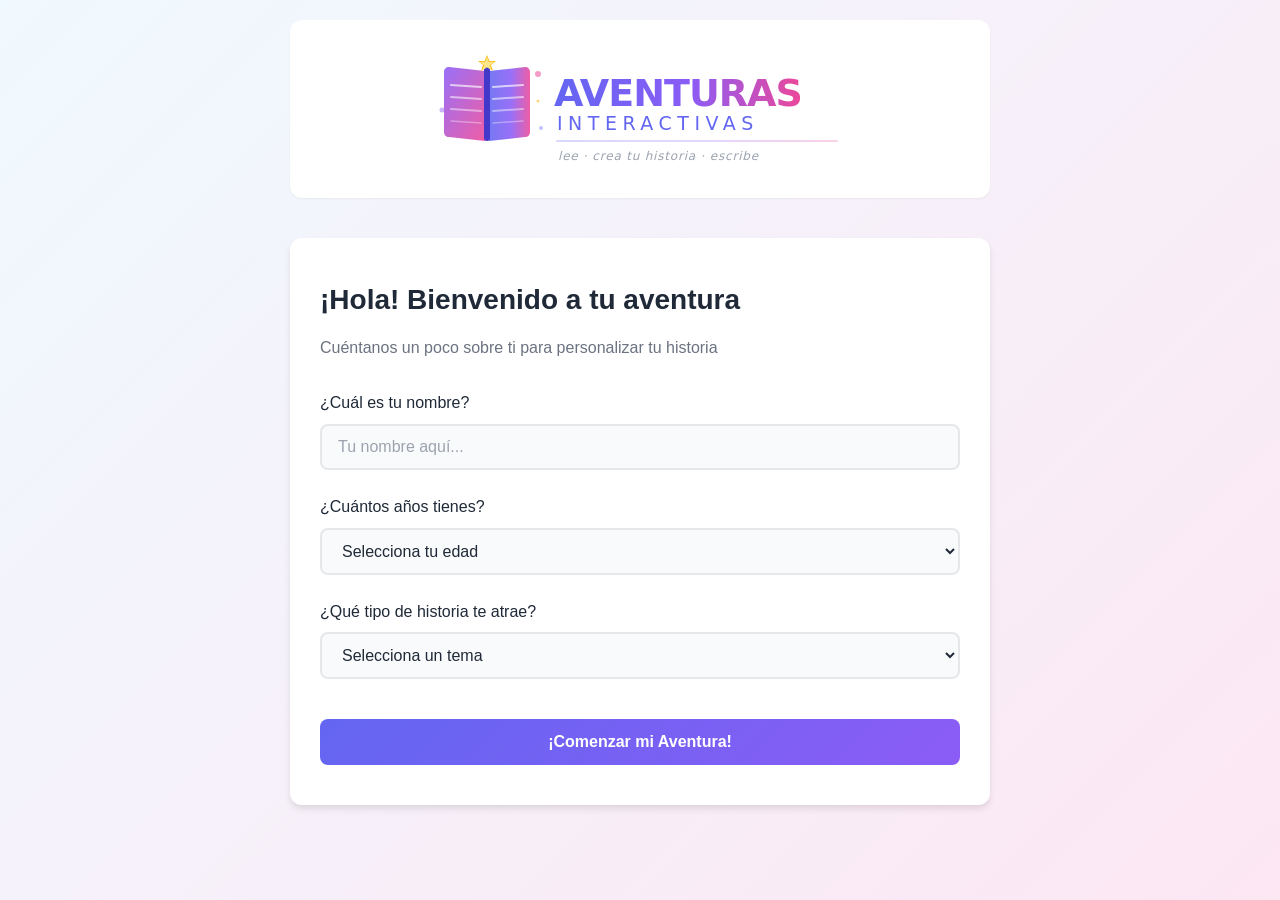
<file: index.html>
<!DOCTYPE html>
<html lang="es">
<head>
    <meta charset="UTF-8">
    <meta name="viewport" content="width=device-width, initial-scale=1.0">
    <title>Aventuras Interactivas</title>
    <link rel="stylesheet" href="styles.css">
</head>
<body>
    <div class="container">
        <!-- Header con logo -->
        <header class="header">
            <svg viewBox="0 0 420 118" xmlns="http://www.w3.org/2000/svg" role="img" aria-label="Aventuras Interactivas" style="max-width:420px;width:100%;display:block;margin:0 auto;">
                <defs>
                    <linearGradient id="gMain" x1="0%" y1="0%" x2="100%" y2="0%">
                        <stop offset="0%" stop-color="#6366f1"/>
                        <stop offset="55%" stop-color="#8b5cf6"/>
                        <stop offset="100%" stop-color="#ec4899"/>
                    </linearGradient>
                    <linearGradient id="gBook" x1="0%" y1="0%" x2="100%" y2="100%">
                        <stop offset="0%" stop-color="#8b5cf6"/>
                        <stop offset="100%" stop-color="#ec4899"/>
                    </linearGradient>
                </defs>

                <!-- Open book: left page -->
                <path d="M14,22 C14,19 16,17 19,17 L55,21 L55,91 L19,87 C16,87 14,85 14,82 Z" fill="url(#gBook)" opacity="0.88"/>
                <!-- Open book: right page -->
                <path d="M59,21 L95,17 C98,17 100,19 100,22 L100,82 C100,85 98,87 95,87 L59,91 Z" fill="url(#gMain)" opacity="0.88"/>
                <!-- Spine -->
                <rect x="54" y="17" width="6" height="74" rx="3" fill="#4338ca"/>
                <!-- Page lines left -->
                <line x1="21" y1="35" x2="51" y2="37" stroke="white" stroke-width="2" stroke-linecap="round" opacity="0.65"/>
                <line x1="21" y1="47" x2="51" y2="49" stroke="white" stroke-width="2" stroke-linecap="round" opacity="0.55"/>
                <line x1="21" y1="59" x2="51" y2="61" stroke="white" stroke-width="2" stroke-linecap="round" opacity="0.45"/>
                <line x1="21" y1="71" x2="51" y2="73" stroke="white" stroke-width="1.5" stroke-linecap="round" opacity="0.35"/>
                <!-- Page lines right -->
                <line x1="63" y1="37" x2="93" y2="35" stroke="white" stroke-width="2" stroke-linecap="round" opacity="0.65"/>
                <line x1="63" y1="49" x2="93" y2="47" stroke="white" stroke-width="2" stroke-linecap="round" opacity="0.55"/>
                <line x1="63" y1="61" x2="93" y2="59" stroke="white" stroke-width="2" stroke-linecap="round" opacity="0.45"/>
                <line x1="63" y1="73" x2="93" y2="71" stroke="white" stroke-width="1.5" stroke-linecap="round" opacity="0.35"/>

                <!-- Star on spine -->
                <polygon points="57,5 59.5,11 66,11 61,15 63,21 57,17 51,21 53,15 48,11 54.5,11" fill="#fbbf24"/>
                <polygon points="57,7 58.8,12 64,12 59.8,15.2 61.4,20 57,17.2 52.6,20 54.2,15.2 50,12 55.2,12" fill="#fde68a"/>

                <!-- Decorative sparkles -->
                <circle cx="108" cy="24" r="3" fill="#ec4899" opacity="0.55"/>
                <circle cx="12" cy="60" r="2.5" fill="#8b5cf6" opacity="0.45"/>
                <circle cx="111" cy="78" r="2" fill="#6366f1" opacity="0.4"/>
                <circle cx="108" cy="51" r="1.5" fill="#fbbf24" opacity="0.6"/>

                <!-- AVENTURAS -->
                <text x="124" y="56"
                    font-family="-apple-system, BlinkMacSystemFont, 'Segoe UI', system-ui, sans-serif"
                    font-size="38" font-weight="800" fill="url(#gMain)" letter-spacing="-1">AVENTURAS</text>

                <!-- INTERACTIVAS -->
                <text x="127" y="80"
                    font-family="-apple-system, BlinkMacSystemFont, 'Segoe UI', system-ui, sans-serif"
                    font-size="19" font-weight="500" fill="#6366f1" letter-spacing="5.5">INTERACTIVAS</text>

                <!-- Accent line -->
                <rect x="126" y="90" width="282" height="2" rx="1" fill="url(#gMain)" opacity="0.25"/>

                <!-- Slogan -->
                <text x="128" y="110"
                    font-family="-apple-system, BlinkMacSystemFont, 'Segoe UI', system-ui, sans-serif"
                    font-size="12" fill="#9ca3af" font-style="italic" letter-spacing="0.8">lee · crea tu historia · escribe</text>
            </svg>
        </header>

        <!-- Pantalla de inicio: Formulario de entrada -->
        <div id="welcomeScreen" class="screen active">
            <div class="welcome-card">
                <h2>¡Hola! Bienvenido a tu aventura</h2>
                <p>Cuéntanos un poco sobre ti para personalizar tu historia</p>
                
                <form id="userForm">
                    <!-- Nombre -->
                    <div class="form-group">
                        <label for="userName">¿Cuál es tu nombre?</label>
                        <input 
                            type="text" 
                            id="userName" 
                            placeholder="Tu nombre aquí..." 
                            required
                            maxlength="20"
                        >
                    </div>

                    <!-- Edad -->
                    <div class="form-group">
                        <label for="userAge">¿Cuántos años tienes?</label>
                        <select id="userAge" required>
                            <option value="">Selecciona tu edad</option>
                            <option value="7-9">7 a 9 años</option>
                            <option value="10-12">10 a 12 años</option>
                            <option value="13-15">13 a 15 años</option>
                        </select>
                    </div>

                    <!-- Tema de historia -->
                    <div class="form-group">
                        <label for="storyTopic">¿Qué tipo de historia te atrae?</label>
                        <select id="storyTopic" required>
                            <option value="">Selecciona un tema</option>
                            <option value="Superhéroes">Superhéroes</option>
                            <option value="Aventura Fantástica">Aventura Fantástica</option>
                            <option value="Misterio">Misterio</option>
                            <option value="Explorador Espacial">Explorador Espacial</option>
                            <option value="Animales y Naturaleza">Animales y Naturaleza</option>
                            <option value="Escuela Mágica">Escuela Mágica</option>
                            <option value="Aventura Pirata">Aventura Pirata</option>
                            <option value="Viajero del Tiempo">Viajero del Tiempo</option>
                            <option value="Mundo de Videojuegos">Mundo de Videojuegos</option>
                            <option value="Explorador Submarino">Explorador Submarino</option>
                        </select>
                    </div>

                    <button type="submit" class="btn btn-primary">¡Comenzar mi Aventura!</button>
                </form>
            </div>
        </div>

        <!-- Pantalla de historia -->
        <div id="storyScreen" class="screen">
            <div class="story-container">
                <!-- Título de la historia -->
                <div class="story-header">
                    <h2 id="storyTitle"></h2>
                    <p id="storyTopicBadge" class="topic-badge"></p>
                </div>

                <!-- Texto de la historia -->
                <div id="storyText" class="story-text"></div>

                <!-- Ilustración del paso actual -->
                <div id="storyIllustration" class="story-illustration"></div>

                <!-- Pregunta de decisión -->
                <div id="questionText" class="question-text"></div>

                <!-- Botones de decisión -->
                <div id="choicesContainer" class="choices-container">
                    <button id="choiceA" class="btn btn-choice"></button>
                    <button id="choiceB" class="btn btn-choice"></button>
                </div>

                <!-- Botones de control -->
                <div class="story-controls">
                    <button id="restartBtn" class="btn btn-secondary">Leer otra Historia</button>
                    <button id="shareBtn" class="btn btn-secondary">Compartir</button>
                </div>
            </div>
        </div>

        <!-- Pantalla de fin -->
        <div id="endScreen" class="screen">
            <div class="end-card">
                <h2 id="endingTitle"></h2>
                <div id="storyAnimation" class="story-animation"></div>
                <p id="endingText" class="ending-text"></p>
                
                <div class="end-stats">
                    <div class="stat">
                        <span class="stat-label">Decisiones acertadas:</span>
                        <span class="stat-value" id="decisionsCount"></span>
                    </div>
                </div>

                <div class="end-buttons">
                    <button id="writeStoryBtn" class="btn btn-write">✏️ ¡Continúa la historia!</button>
                    <button id="playAgainBtn" class="btn btn-primary">Leer otra Historia</button>
                    <button id="differentStoryBtn" class="btn btn-secondary">Elegir diferente Tema</button>
                </div>
            </div>
        </div>

        <!-- Pantalla de escritura -->
        <div id="writingScreen" class="screen">
            <div class="writing-card">
                <div class="writing-header">
                    <h2>✏️ ¡Ahora escribe TU historia!</h2>
                    <p>Agarra tu cuaderno y sigue la aventura</p>
                </div>

                <div class="writing-section">
                    <h3>📖 Reflexiona sobre la historia</h3>
                    <div id="reflectionQuestions" class="reflection-questions"></div>
                </div>

                <div class="writing-section">
                    <h3>🖊️ Continúa la aventura</h3>
                    <div id="writingPromptBox" class="writing-prompt-box"></div>
                </div>

                <div class="writing-section">
                    <h3>💡 Consejos para escritores</h3>
                    <div class="writing-tips">
                        <div class="tip-card">
                            <span class="tip-icon">🔑</span>
                            <p>Empieza con <strong>«¿Y si...?»</strong> — es la pregunta mágica de todos los escritores.</p>
                        </div>
                        <div class="tip-card">
                            <span class="tip-icon">👁️</span>
                            <p>Describe lo que <strong>ve, escucha y siente</strong> tu personaje para que el lector esté ahí contigo.</p>
                        </div>
                        <div class="tip-card">
                            <span class="tip-icon">🎭</span>
                            <p>Dale un <strong>nuevo reto o un personaje inesperado</strong> a tu historia.</p>
                        </div>
                        <div class="tip-card">
                            <span class="tip-icon">🌟</span>
                            <p>No borres lo que escribiste — <strong>las primeras ideas suelen ser las mejores.</strong></p>
                        </div>
                        <div class="tip-card">
                            <span class="tip-icon">🎨</span>
                            <p>Puedes <strong>hacer un dibujo primero</strong> y luego describir con palabras lo que ves.</p>
                        </div>
                    </div>
                </div>

                <div class="writing-buttons">
                    <button id="backToEndBtn" class="btn btn-secondary">← Volver</button>
                    <button id="newStoryFromWritingBtn" class="btn btn-primary">Leer otra Historia</button>
                </div>
            </div>
        </div>
    </div>

    <script src="storyIllustrations.js"></script>
    <script src="animations.js"></script>
    <script src="app.js"></script>
</body>
</html>
</file>
<file: styles.css>
* {
    margin: 0;
    padding: 0;
    box-sizing: border-box;
}

:root {
    --primary-color: #6366f1;
    --secondary-color: #8b5cf6;
    --accent-color: #ec4899;
    --success-color: #10b981;
    --text-primary: #1f2937;
    --text-secondary: #6b7280;
    --text-light: #9ca3af;
    --bg-primary: #ffffff;
    --bg-secondary: #f9fafb;
    --bg-tertiary: #f3f4f6;
    --border-color: #e5e7eb;
    --shadow-sm: 0 1px 2px rgba(0, 0, 0, 0.05);
    --shadow-md: 0 4px 6px rgba(0, 0, 0, 0.1);
    --shadow-lg: 0 10px 15px rgba(0, 0, 0, 0.1);
    --radius: 12px;
    --transition: all 0.3s ease;
}

@media (prefers-color-scheme: dark) {
    :root {
        --text-primary: #f3f4f6;
        --text-secondary: #d1d5db;
        --text-light: #9ca3af;
        --bg-primary: #1f2937;
        --bg-secondary: #111827;
        --bg-tertiary: #374151;
        --border-color: #4b5563;
    }
}

body {
    font-family: -apple-system, BlinkMacSystemFont, 'Segoe UI', 'Roboto', 'Oxygen',
        'Ubuntu', 'Cantarell', 'Fira Sans', 'Droid Sans', 'Helvetica Neue',
        sans-serif;
    background: linear-gradient(135deg, #f0f9ff 0%, #fce7f3 100%);
    color: var(--text-primary);
    line-height: 1.6;
    min-height: 100vh;
    padding: 20px;
}

@media (prefers-color-scheme: dark) {
    body {
        background: linear-gradient(135deg, #0f172a 0%, #1a1a2e 100%);
    }
}

.container {
    max-width: 700px;
    margin: 0 auto;
}

/* Header */
.header {
    text-align: center;
    margin-bottom: 40px;
    padding: 30px 20px;
    background: var(--bg-primary);
    border-radius: var(--radius);
    box-shadow: var(--shadow-sm);
}

.header h1 {
    font-size: 32px;
    font-weight: 600;
    margin-bottom: 8px;
    color: var(--primary-color);
}

.header p {
    color: var(--text-secondary);
    font-size: 16px;
}

/* Screens */
.screen {
    display: none;
    animation: fadeIn 0.4s ease-in-out;
}

.screen.active {
    display: block;
}

@keyframes fadeIn {
    from {
        opacity: 0;
        transform: translateY(10px);
    }
    to {
        opacity: 1;
        transform: translateY(0);
    }
}

/* Welcome Screen */
.welcome-card {
    background: var(--bg-primary);
    padding: 40px 30px;
    border-radius: var(--radius);
    box-shadow: var(--shadow-md);
}

.welcome-card h2 {
    font-size: 28px;
    margin-bottom: 12px;
    color: var(--text-primary);
}

.welcome-card > p {
    color: var(--text-secondary);
    margin-bottom: 30px;
    font-size: 16px;
}

/* Form Groups */
.form-group {
    margin-bottom: 24px;
}

.form-group label {
    display: block;
    font-weight: 500;
    margin-bottom: 8px;
    color: var(--text-primary);
    font-size: 16px;
}

.form-group input,
.form-group select {
    width: 100%;
    padding: 12px 16px;
    font-size: 16px;
    border: 2px solid var(--border-color);
    border-radius: 8px;
    background: var(--bg-secondary);
    color: var(--text-primary);
    transition: var(--transition);
    font-family: inherit;
}

.form-group input:focus,
.form-group select:focus {
    outline: none;
    border-color: var(--primary-color);
    background: var(--bg-primary);
    box-shadow: 0 0 0 3px rgba(99, 102, 241, 0.1);
}

.form-group input::placeholder {
    color: var(--text-light);
}

/* Buttons */
.btn {
    padding: 14px 24px;
    font-size: 16px;
    font-weight: 600;
    border: none;
    border-radius: 8px;
    cursor: pointer;
    transition: var(--transition);
    font-family: inherit;
}

.btn-primary {
    background: linear-gradient(135deg, var(--primary-color), var(--secondary-color));
    color: white;
    width: 100%;
    margin-top: 16px;
}

.btn-primary:hover {
    transform: translateY(-2px);
    box-shadow: var(--shadow-lg);
}

.btn-primary:active {
    transform: translateY(0);
}

.btn-secondary {
    background: var(--bg-tertiary);
    color: var(--text-primary);
    border: 2px solid var(--border-color);
}

.btn-secondary:hover {
    background: var(--border-color);
    transform: translateY(-2px);
}

.btn-choice {
    background: var(--bg-tertiary);
    color: var(--text-primary);
    border: 2px solid var(--border-color);
    width: 100%;
    padding: 16px 20px;
    margin-bottom: 12px;
    text-align: left;
    transition: var(--transition);
    min-height: 60px;
    display: flex;
    align-items: center;
    justify-content: flex-start;
    font-size: 16px;
}

.btn-choice:hover {
    background: var(--primary-color);
    color: white;
    border-color: var(--primary-color);
    transform: translateX(8px);
}

.btn-choice:active {
    transform: translateX(4px);
}

/* Story Screen */
.story-container {
    background: var(--bg-primary);
    padding: 40px 30px;
    border-radius: var(--radius);
    box-shadow: var(--shadow-md);
}

.story-header {
    margin-bottom: 30px;
    text-align: center;
}

.story-header h2 {
    font-size: 28px;
    color: var(--text-primary);
    margin-bottom: 12px;
}

.topic-badge {
    display: inline-block;
    background: linear-gradient(135deg, var(--primary-color), var(--secondary-color));
    color: white;
    padding: 6px 16px;
    border-radius: 20px;
    font-size: 14px;
    font-weight: 600;
}

.story-text {
    font-size: 18px;
    line-height: 1.8;
    color: var(--text-primary);
    margin-bottom: 40px;
    padding: 20px;
    background: var(--bg-secondary);
    border-radius: 8px;
    border-left: 4px solid var(--accent-color);
    min-height: 200px;
}

.story-illustration {
    border-radius: 12px;
    overflow: hidden;
    margin-bottom: 16px;
    display: none;
    background: #042030;
    line-height: 0;
}

.story-illustration svg {
    display: block;
    width: 100%;
    height: auto;
}

.question-text {
    font-weight: 700;
    font-size: 17px;
    color: var(--primary-color);
    margin-bottom: 16px;
    padding: 12px 16px;
    background: var(--bg-tertiary);
    border-radius: 8px;
    border-left: 4px solid var(--primary-color);
}

.choices-container {
    margin-bottom: 30px;
}

.story-controls {
    display: none;
}

.story-controls .btn-secondary {
    flex: 1;
}

/* End Screen */
.end-card {
    background: var(--bg-primary);
    padding: 40px 30px;
    border-radius: var(--radius);
    box-shadow: var(--shadow-md);
    text-align: center;
}

.end-card h2 {
    font-size: 28px;
    color: var(--success-color);
    margin-bottom: 20px;
}

.ending-text {
    font-size: 18px;
    line-height: 1.8;
    color: var(--text-primary);
    margin-bottom: 30px;
    padding: 20px;
    background: var(--bg-secondary);
    border-radius: 8px;
}

.end-stats {
    display: flex;
    justify-content: center;
    gap: 20px;
    margin-bottom: 30px;
}

.stat {
    background: var(--bg-secondary);
    padding: 16px 24px;
    border-radius: 8px;
    text-align: center;
}

.stat-label {
    display: block;
    font-size: 14px;
    color: var(--text-secondary);
    margin-bottom: 8px;
}

.stat-value {
    display: block;
    font-size: 24px;
    font-weight: 700;
    color: var(--primary-color);
}

.end-buttons {
    display: flex;
    flex-direction: column;
    gap: 12px;
}

.end-buttons .btn {
    width: 100%;
}

/* Write story button */
.btn-write {
    background: linear-gradient(135deg, #f59e0b, #ec4899);
    color: white;
    width: 100%;
    font-size: 18px;
    padding: 16px 24px;
    border-radius: 10px;
    border: none;
    cursor: pointer;
    font-weight: 700;
    font-family: inherit;
    transition: var(--transition);
    box-shadow: 0 4px 15px rgba(245, 158, 11, 0.3);
}

.btn-write:hover {
    transform: translateY(-2px);
    box-shadow: 0 6px 20px rgba(245, 158, 11, 0.45);
}

/* Writing Screen */
.writing-card {
    background: var(--bg-primary);
    padding: 40px 30px;
    border-radius: var(--radius);
    box-shadow: var(--shadow-md);
}

.writing-header {
    text-align: center;
    margin-bottom: 32px;
    padding-bottom: 20px;
    border-bottom: 2px solid var(--border-color);
}

.writing-header h2 {
    font-size: 26px;
    color: var(--text-primary);
    margin-bottom: 8px;
}

.writing-header p {
    color: var(--text-secondary);
    font-size: 16px;
}

.writing-section {
    margin-bottom: 32px;
}

.writing-section h3 {
    font-size: 18px;
    font-weight: 700;
    color: var(--primary-color);
    margin-bottom: 14px;
}

.reflection-questions {
    display: flex;
    flex-direction: column;
    gap: 10px;
}

.reflection-question {
    background: var(--bg-secondary);
    border-left: 4px solid var(--accent-color);
    border-radius: 0 8px 8px 0;
    padding: 12px 16px;
    font-size: 16px;
    color: var(--text-primary);
    line-height: 1.5;
}

.writing-prompt-box {
    background: linear-gradient(135deg, #fef3c7, #fce7f3);
    border: 2px dashed #f59e0b;
    border-radius: 12px;
    padding: 20px;
}

@media (prefers-color-scheme: dark) {
    .writing-prompt-box {
        background: linear-gradient(135deg, #1f1a0a, #1a0f18);
        border-color: #92400e;
    }
}

.writing-prompt-box .prompt-starter {
    font-size: 15px;
    color: var(--text-secondary);
    margin-bottom: 10px;
}

.writing-prompt-box .prompt-continuation {
    font-size: 17px;
    font-weight: 600;
    color: var(--text-primary);
    line-height: 1.6;
    margin-bottom: 14px;
}

.writing-prompt-box .prompt-hook {
    font-size: 15px;
    color: #b45309;
    font-style: italic;
    background: rgba(245, 158, 11, 0.1);
    padding: 10px 14px;
    border-radius: 8px;
}

@media (prefers-color-scheme: dark) {
    .writing-prompt-box .prompt-hook {
        color: #fcd34d;
    }
}

.writing-tips {
    display: flex;
    flex-direction: column;
    gap: 10px;
}

.tip-card {
    display: flex;
    align-items: flex-start;
    gap: 12px;
    background: var(--bg-secondary);
    border-radius: 10px;
    padding: 12px 16px;
}

.tip-icon {
    font-size: 20px;
    flex-shrink: 0;
    margin-top: 1px;
}

.tip-card p {
    font-size: 15px;
    color: var(--text-primary);
    line-height: 1.5;
    margin: 0;
}

.writing-buttons {
    display: flex;
    gap: 12px;
    margin-top: 8px;
}

.writing-buttons .btn {
    flex: 1;
}

/* Responsive */
@media (max-width: 600px) {
    .header {
        margin-bottom: 20px;
        padding: 20px;
    }

    .header h1 {
        font-size: 24px;
    }

    .welcome-card,
    .story-container,
    .end-card,
    .writing-card {
        padding: 24px 16px;
    }

    .story-text {
        font-size: 16px;
        min-height: 150px;
    }

    .btn-choice {
        font-size: 15px;
    }
}

/* End screen story animation */
.story-animation {
    margin: 0 0 16px 0;
    pointer-events: none;
    border-radius: 12px;
    overflow: hidden;
}

.story-animation svg {
    display: block;
    width: 100%;
    height: auto;
}

/* Animación de escritura para el texto de la historia */
@keyframes typewriter {
    from {
        opacity: 0;
    }
    to {
        opacity: 1;
    }
}

.story-text.typing {
    animation: typewriter 0.5s ease-in-out;
}
</file>
